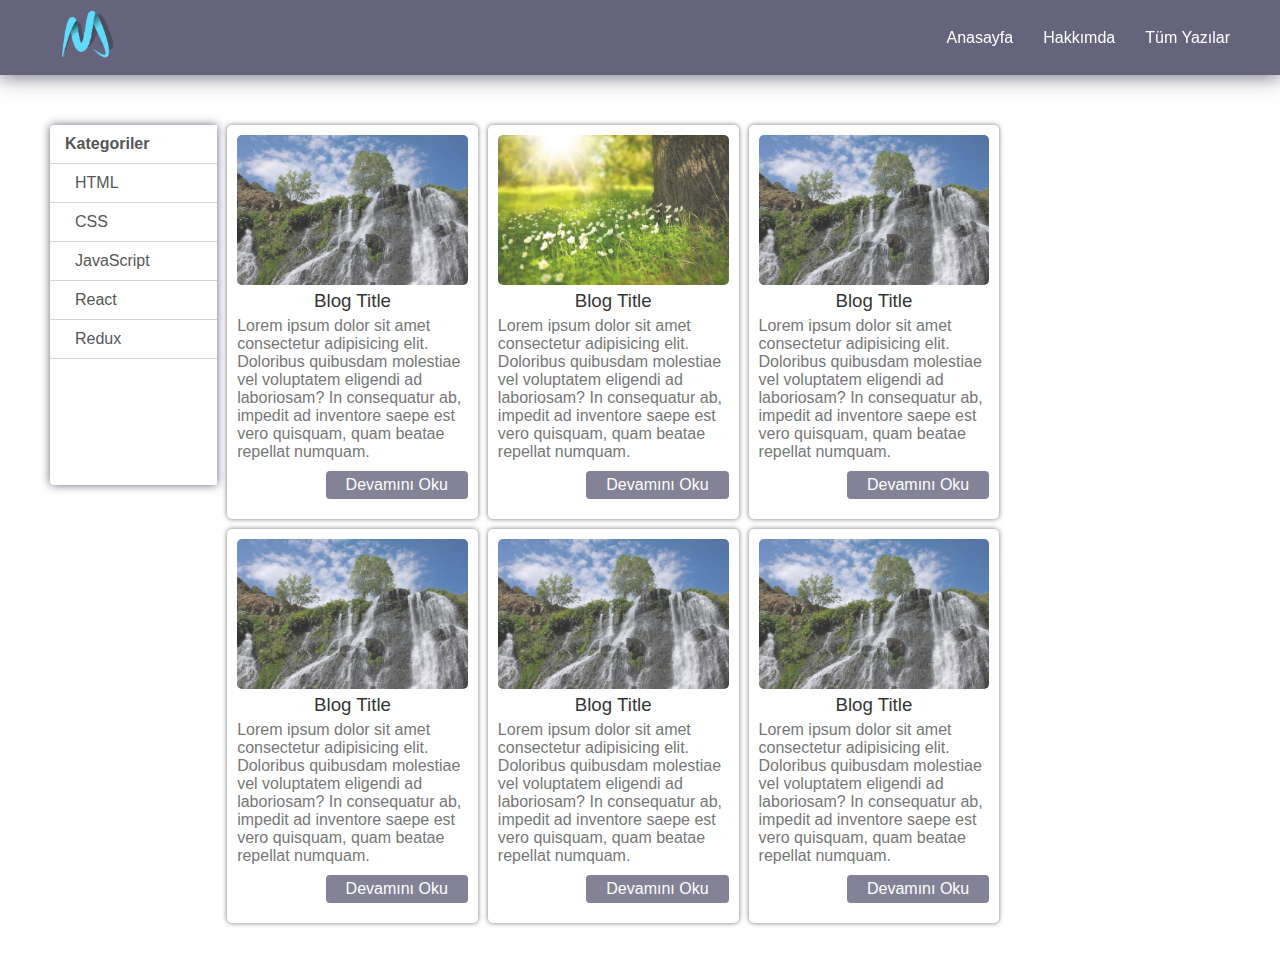
<file: index.html>
<!DOCTYPE html>
<html lang="en">
  <head>
    <meta charset="UTF-8" />
    <meta http-equiv="X-UA-Compatible" content="IE=edge" />
    <meta name="viewport" content="width=device-width, initial-scale=1.0" />
    <title>Blog Project</title>
    <link
      rel="stylesheet"
      href="https://cdnjs.cloudflare.com/ajax/libs/font-awesome/6.2.1/css/all.min.css"
      integrity="sha512-MV7K8+y+gLIBoVD59lQIYicR65iaqukzvf/nwasF0nqhPay5w/9lJmVM2hMDcnK1OnMGCdVK+iQrJ7lzPJQd1w=="
      crossorigin="anonymous"
      referrerpolicy="no-referrer" />
    <link rel="stylesheet" href="./css/header.css" />
    <link rel="stylesheet" href="./css/main.css" />
  </head>
  <body>
    <!-- HEADER START -->
    <header>
      <div id="hamburgerMenuBtn" class="menuIconContainer">
        <span>
          <i class="fa-solid fa-bars"></i>
        </span>
      </div>
      <div class="logoContainer">
        <img src="./assets/images/logo.png" alt="" />
      </div>
      <nav id="navBar">
        <ul>
          <li>
            <a href="./index.html">Anasayfa</a>
          </li>
          <li>
            <a href="./html/about.html">Hakkımda</a>
          </li>
          <li>
            <a href="#">Tüm Yazılar</a>
          </li>
        </ul>
      </nav>
    </header>
    <!-- HEADER END -->
    <!-- MAIN START -->
    <main class="mainContainer">
      <!-- CATEGORIES START -->
      <section class="leftSide">
        <div class="categoriesTitleContainer">
          <p>Kategoriler</p>
        </div>
        <ul class="categoriesList">
          <li><a href="#">HTML</a></li>
          <li><a href="#">CSS</a></li>
          <li><a href="#">JavaScript</a></li>
          <li><a href="#">React</a></li>
          <li><a href="#">Redux</a></li>
        </ul>
      </section>
      <!-- CATEGORIES END -->
      <!-- CONTENT START -->
      <section class="rightSide">
        <!-- BLOG CARD START -->
        <div class="cardContainer">
          <div class="cardImageContainer">
            <img src="./assets/images/blog1.jpeg" alt="" />
          </div>
          <h3 class="blogTitle">Blog Title</h3>
          <p class="blogSummary">
            Lorem ipsum dolor sit amet consectetur adipisicing elit. Doloribus
            quibusdam molestiae vel voluptatem eligendi ad laboriosam? In
            consequatur ab, impedit ad inventore saepe est vero quisquam, quam
            beatae repellat numquam.
          </p>
          <div class="card-btn-container">
            <a href="./html/blogDetail.html" class="card-btn">Devamını Oku</a>
          </div>
        </div>
        <!-- BLOG CARD END -->
        <div class="cardContainer">
            <div class="cardImageContainer">
              <img src="./assets/images/blog2.jpeg" alt="" />
            </div>
            <h3 class="blogTitle">Blog Title</h3>
            <p class="blogSummary">
              Lorem ipsum dolor sit amet consectetur adipisicing elit. Doloribus
              quibusdam molestiae vel voluptatem eligendi ad laboriosam? In
              consequatur ab, impedit ad inventore saepe est vero quisquam, quam
              beatae repellat numquam.
            </p>
            <div class="card-btn-container">
              <a href="./html/blogDetail.html" class="card-btn">Devamını Oku</a>
            </div>
          </div>
          <div class="cardContainer">
            <div class="cardImageContainer">
              <img src="./assets/images/blog1.jpeg" alt="" />
            </div>
            <h3 class="blogTitle">Blog Title</h3>
            <p class="blogSummary">
              Lorem ipsum dolor sit amet consectetur adipisicing elit. Doloribus
              quibusdam molestiae vel voluptatem eligendi ad laboriosam? In
              consequatur ab, impedit ad inventore saepe est vero quisquam, quam
              beatae repellat numquam.
            </p>
            <div class="card-btn-container">
              <a href="./html/blogDetail.html" class="card-btn">Devamını Oku</a>
            </div>
          </div>
          <div class="cardContainer">
            <div class="cardImageContainer">
              <img src="./assets/images/blog1.jpeg" alt="" />
            </div>
            <h3 class="blogTitle">Blog Title</h3>
            <p class="blogSummary">
              Lorem ipsum dolor sit amet consectetur adipisicing elit. Doloribus
              quibusdam molestiae vel voluptatem eligendi ad laboriosam? In
              consequatur ab, impedit ad inventore saepe est vero quisquam, quam
              beatae repellat numquam.
            </p>
            <div class="card-btn-container">
              <a href="./html/blogDetail.html" class="card-btn">Devamını Oku</a>
            </div>
          </div>
          <div class="cardContainer">
            <div class="cardImageContainer">
              <img src="./assets/images/blog1.jpeg" alt="" />
            </div>
            <h3 class="blogTitle">Blog Title</h3>
            <p class="blogSummary">
              Lorem ipsum dolor sit amet consectetur adipisicing elit. Doloribus
              quibusdam molestiae vel voluptatem eligendi ad laboriosam? In
              consequatur ab, impedit ad inventore saepe est vero quisquam, quam
              beatae repellat numquam.
            </p>
            <div class="card-btn-container">
              <a href="./html/blogDetail.html" class="card-btn">Devamını Oku</a>
            </div>
          </div>
          <div class="cardContainer">
            <div class="cardImageContainer">
              <img src="./assets/images/blog1.jpeg" alt="" />
            </div>
            <h3 class="blogTitle">Blog Title</h3>
            <p class="blogSummary">
              Lorem ipsum dolor sit amet consectetur adipisicing elit. Doloribus
              quibusdam molestiae vel voluptatem eligendi ad laboriosam? In
              consequatur ab, impedit ad inventore saepe est vero quisquam, quam
              beatae repellat numquam.
            </p>
            <div class="card-btn-container">
              <a href="./html/blogDetail.html" class="card-btn">Devamını Oku</a>
            </div>
          </div>
      </section>
      <!-- CONTENT END -->
    </main>
    <!-- MAIN END -->

    <script src="./js/header.js"></script>
  </body>
</html>
</file>
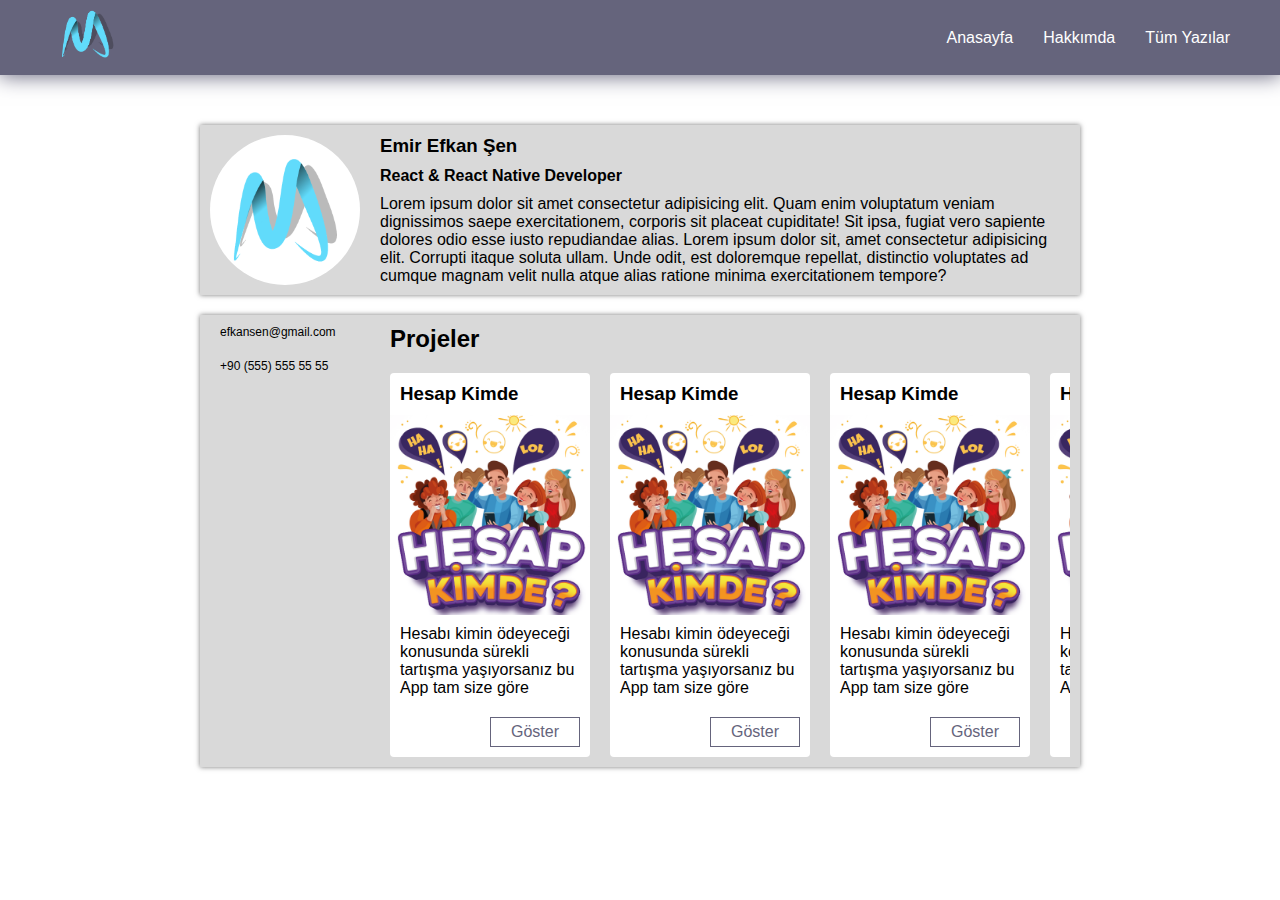
<file: html/about.html>
<!DOCTYPE html>
<html lang="en">
  <head>
    <meta charset="UTF-8" />
    <meta http-equiv="X-UA-Compatible" content="IE=edge" />
    <meta name="viewport" content="width=device-width, initial-scale=1.0" />
    <title>Document</title>
    <link
      rel="stylesheet"
      href="https://cdnjs.cloudflare.com/ajax/libs/font-awesome/6.2.1/css/all.min.css"
      integrity="sha512-MV7K8+y+gLIBoVD59lQIYicR65iaqukzvf/nwasF0nqhPay5w/9lJmVM2hMDcnK1OnMGCdVK+iQrJ7lzPJQd1w=="
      crossorigin="anonymous"
      referrerpolicy="no-referrer" />
    <link rel="stylesheet" href="../css/header.css" />
    <link rel="stylesheet" href="../css/about.css" />
  </head>
  <body>
    <!-- HEADER START -->
    <header>
      <div id="hamburgerMenuBtn" class="menuIconContainer">
        <span>
          <i class="fa-solid fa-bars"></i>
        </span>
      </div>
      <div class="logoContainer">
        <img src="../assets/images/logo.png" alt="" />
      </div>
      <nav id="navBar">
        <ul>
          <li>
            <a href="../index.html">Anasayfa</a>
          </li>
          <li>
            <a href="./about.html">Hakkımda</a>
          </li>
          <li>
            <a href="#">Tüm Yazılar</a>
          </li>
        </ul>
      </nav>
    </header>
    <!-- HEADER END -->
    <main class="aboutMainContainer">
      <div class="aboutDescriptionContainer">
        <div class="aboutDescriptionImg">
          <img src="../assets/images/logo.png" alt="" />
        </div>
        <div class="aboutDescriptionContentContainer">
          <h3>Emir Efkan Şen</h3>
          <h4 class="marginTop20">React & React Native Developer</h4>
          <p class="marginTop20">
            Lorem ipsum dolor sit amet consectetur adipisicing elit. Quam enim
            voluptatum veniam dignissimos saepe exercitationem, corporis sit
            placeat cupiditate! Sit ipsa, fugiat vero sapiente dolores odio esse
            iusto repudiandae alias. Lorem ipsum dolor sit, amet consectetur
            adipisicing elit. Corrupti itaque soluta ullam. Unde odit, est
            doloremque repellat, distinctio voluptates ad cumque magnam velit
            nulla atque alias ratione minima exercitationem tempore?
          </p>
        </div>
      </div>
      <div class="aboutInfosContainer">
        <div class="aboutInfosLeftContainer">
          <div>
            <a
              href="mailto:efkansen@gmail.com"
              class="aboutInfosLeftItemContainer">
              <i class="fa-solid fa-envelopes-bulk"></i>
              <span>efkansen@gmail.com</span>
            </a>
          </div>
          <div>
            <a href="tel:+905555555555" class="aboutInfosLeftItemContainer">
              <i class="fa-solid fa-phone"></i>
              <span>+90 (555) 555 55 55</span>
            </a>
          </div>
        </div>
        <div class="aboutInfosRightContainer">
          <h2>Projeler</h2>
          <!-- project cards container start -->
          <div class="projectCardsMainContainer">
            <!-- project card skeleton start -->
            <div class="simpleProjectCardContainer">
              <h3 class="simpleProjectCardTitle">Hesap Kimde</h3>
              <div class="simpleProjectCardImgContainer">
                <img src="../assets/images/hesapKimde.png" alt="" />
              </div>
              <p class="simpleProjectCardDescription">
                Hesabı kimin ödeyeceği konusunda sürekli tartışma yaşıyorsanız
                bu App tam size göre
              </p>
              <div class="simpleProjectCardLinkContainer">
                <a
                  target="_blank"
                  class="simpleProjectCardLink"
                  href="https://play.google.com/store/apps/details?id=com.hesapkimde"
                  >Göster</a
                >
              </div>
            </div>
            <!-- project card skeleton end -->
            <!-- project card skeleton start -->
            <div class="simpleProjectCardContainer">
              <h3 class="simpleProjectCardTitle">Hesap Kimde</h3>
              <div class="simpleProjectCardImgContainer">
                <img src="../assets/images/hesapKimde.png" alt="" />
              </div>
              <p class="simpleProjectCardDescription">
                Hesabı kimin ödeyeceği konusunda sürekli tartışma yaşıyorsanız
                bu App tam size göre
              </p>
              <div class="simpleProjectCardLinkContainer">
                <a
                  target="_blank"
                  class="simpleProjectCardLink"
                  href="https://play.google.com/store/apps/details?id=com.hesapkimde"
                  >Göster</a
                >
              </div>
            </div>
            <!-- project card skeleton end -->
            <!-- project card skeleton start -->
            <div class="simpleProjectCardContainer">
              <h3 class="simpleProjectCardTitle">Hesap Kimde</h3>
              <div class="simpleProjectCardImgContainer">
                <img src="../assets/images/hesapKimde.png" alt="" />
              </div>
              <p class="simpleProjectCardDescription">
                Hesabı kimin ödeyeceği konusunda sürekli tartışma yaşıyorsanız
                bu App tam size göre
              </p>
              <div class="simpleProjectCardLinkContainer">
                <a
                  target="_blank"
                  class="simpleProjectCardLink"
                  href="https://play.google.com/store/apps/details?id=com.hesapkimde"
                  >Göster</a
                >
              </div>
            </div>
            <!-- project card skeleton end -->
            <!-- project card skeleton start -->
            <div class="simpleProjectCardContainer">
              <h3 class="simpleProjectCardTitle">Hesap Kimde</h3>
              <div class="simpleProjectCardImgContainer">
                <img src="../assets/images/hesapKimde.png" alt="" />
              </div>
              <p class="simpleProjectCardDescription">
                Hesabı kimin ödeyeceği konusunda sürekli tartışma yaşıyorsanız
                bu App tam size göre
              </p>
              <div class="simpleProjectCardLinkContainer">
                <a
                  target="_blank"
                  class="simpleProjectCardLink"
                  href="https://play.google.com/store/apps/details?id=com.hesapkimde"
                  >Göster</a
                >
              </div>
            </div>
            <!-- project card skeleton end -->
            <!-- project card skeleton start -->
            <div class="simpleProjectCardContainer">
              <h3 class="simpleProjectCardTitle">Hesap Kimde</h3>
              <div class="simpleProjectCardImgContainer">
                <img src="../assets/images/hesapKimde.png" alt="" />
              </div>
              <p class="simpleProjectCardDescription">
                Hesabı kimin ödeyeceği konusunda sürekli tartışma yaşıyorsanız
                bu App tam size göre
              </p>
              <div class="simpleProjectCardLinkContainer">
                <a
                  target="_blank"
                  class="simpleProjectCardLink"
                  href="https://play.google.com/store/apps/details?id=com.hesapkimde"
                  >Göster</a
                >
              </div>
            </div>
            <!-- project card skeleton end -->
            <!-- project card skeleton start -->
            <div class="simpleProjectCardContainer">
              <h3 class="simpleProjectCardTitle">Hesap Kimde</h3>
              <div class="simpleProjectCardImgContainer">
                <img src="../assets/images/hesapKimde.png" alt="" />
              </div>
              <p class="simpleProjectCardDescription">
                Hesabı kimin ödeyeceği konusunda sürekli tartışma yaşıyorsanız
                bu App tam size göre
              </p>
              <div class="simpleProjectCardLinkContainer">
                <a
                  target="_blank"
                  class="simpleProjectCardLink"
                  href="https://play.google.com/store/apps/details?id=com.hesapkimde"
                  >Göster</a
                >
              </div>
            </div>
            <!-- project card skeleton end -->
          </div>
          <!-- project cards container end -->
        </div>
      </div>
    </main>

    <script src="../js/header.js"></script>
  </body>
</html>
</file>
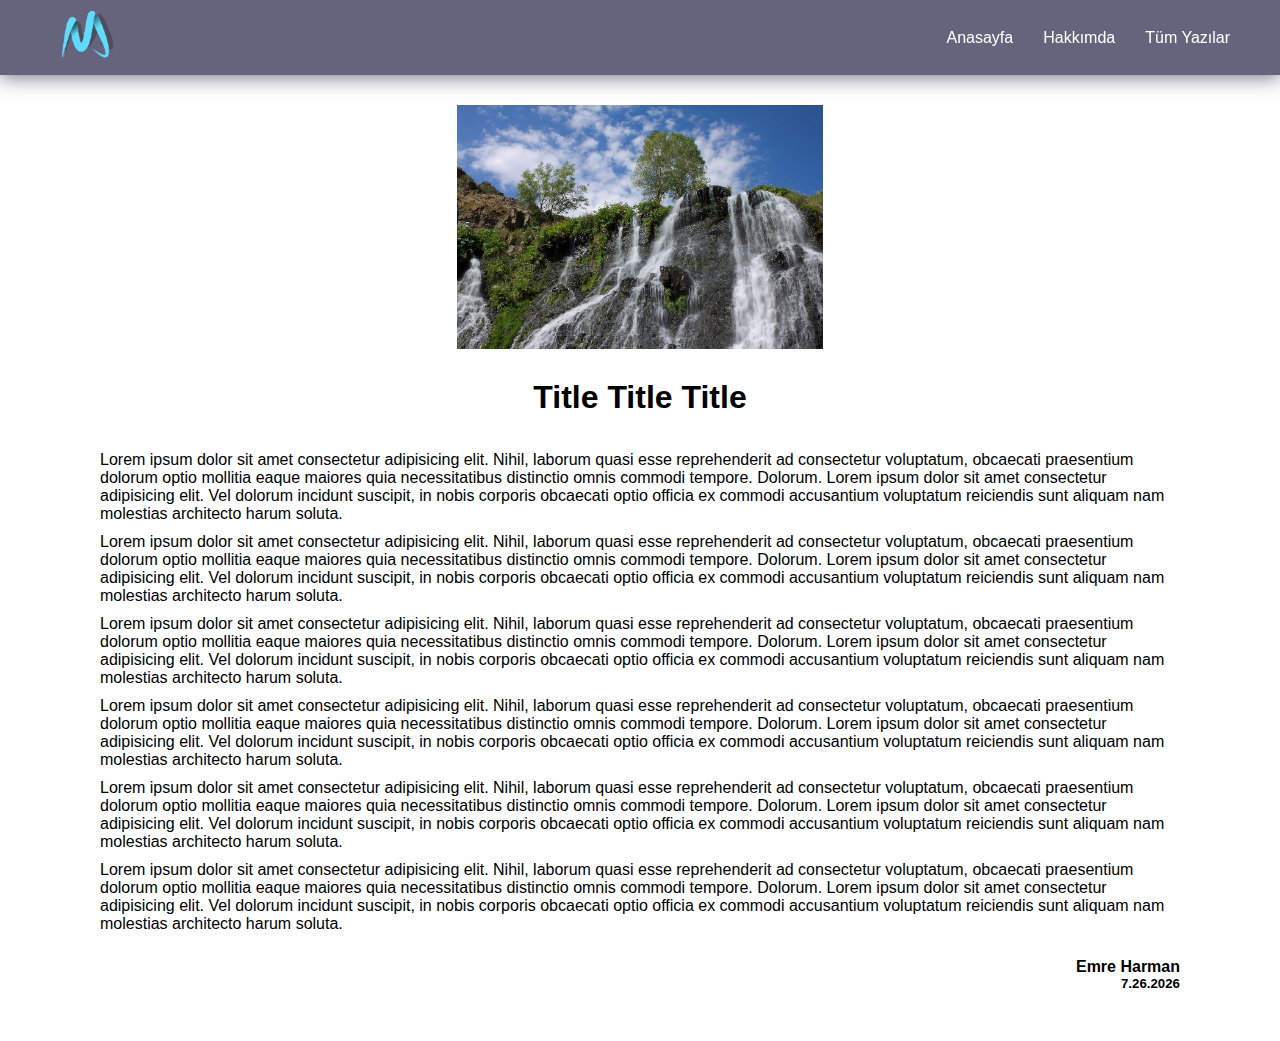
<file: html/blogDetail.html>
<!DOCTYPE html>
<html lang="en">
  <head>
    <meta charset="UTF-8" />
    <meta http-equiv="X-UA-Compatible" content="IE=edge" />
    <meta name="viewport" content="width=device-width, initial-scale=1.0" />
    <title>Document</title>
    <link
      rel="stylesheet"
      href="https://cdnjs.cloudflare.com/ajax/libs/font-awesome/6.2.1/css/all.min.css"
      integrity="sha512-MV7K8+y+gLIBoVD59lQIYicR65iaqukzvf/nwasF0nqhPay5w/9lJmVM2hMDcnK1OnMGCdVK+iQrJ7lzPJQd1w=="
      crossorigin="anonymous"
      referrerpolicy="no-referrer" />
    <link rel="stylesheet" href="../css/header.css" />
    <link rel="stylesheet" href="../css/blogDetail.css" />
  </head>
  <body>
    <!-- HEADER START -->
    <header>
      <div id="hamburgerMenuBtn" class="menuIconContainer">
        <span>
          <i class="fa-solid fa-bars"></i>
        </span>
      </div>
      <div class="logoContainer">
        <img src="../assets/images/logo.png" alt="" />
      </div>
      <nav id="navBar">
        <ul>
          <li>
            <a href="../index.html">Anasayfa</a>
          </li>
          <li>
            <a href="./about.html">Hakkımda</a>
          </li>
          <li>
            <a href="#">Tüm Yazılar</a>
          </li>
        </ul>
      </nav>
    </header>
    <!-- HEADER END -->
    <main class="blogDetailMainContainer">
      <div class="blogDetailImgContainer">
        <img src="../assets/images/blog1.jpeg" alt="" />
      </div>
      <h1 class="blogDetailTitle">Title Title Title</h1>
      <div class="blogContentContainer">
        <p>
          Lorem ipsum dolor sit amet consectetur adipisicing elit. Nihil,
          laborum quasi esse reprehenderit ad consectetur voluptatum, obcaecati
          praesentium dolorum optio mollitia eaque maiores quia necessitatibus
          distinctio omnis commodi tempore. Dolorum. Lorem ipsum dolor sit amet
          consectetur adipisicing elit. Vel dolorum incidunt suscipit, in nobis
          corporis obcaecati optio officia ex commodi accusantium voluptatum
          reiciendis sunt aliquam nam molestias architecto harum soluta.
        </p>
        <p>
          Lorem ipsum dolor sit amet consectetur adipisicing elit. Nihil,
          laborum quasi esse reprehenderit ad consectetur voluptatum, obcaecati
          praesentium dolorum optio mollitia eaque maiores quia necessitatibus
          distinctio omnis commodi tempore. Dolorum. Lorem ipsum dolor sit amet
          consectetur adipisicing elit. Vel dolorum incidunt suscipit, in nobis
          corporis obcaecati optio officia ex commodi accusantium voluptatum
          reiciendis sunt aliquam nam molestias architecto harum soluta.
        </p>
        <p>
          Lorem ipsum dolor sit amet consectetur adipisicing elit. Nihil,
          laborum quasi esse reprehenderit ad consectetur voluptatum, obcaecati
          praesentium dolorum optio mollitia eaque maiores quia necessitatibus
          distinctio omnis commodi tempore. Dolorum. Lorem ipsum dolor sit amet
          consectetur adipisicing elit. Vel dolorum incidunt suscipit, in nobis
          corporis obcaecati optio officia ex commodi accusantium voluptatum
          reiciendis sunt aliquam nam molestias architecto harum soluta.
        </p>
        <p>
          Lorem ipsum dolor sit amet consectetur adipisicing elit. Nihil,
          laborum quasi esse reprehenderit ad consectetur voluptatum, obcaecati
          praesentium dolorum optio mollitia eaque maiores quia necessitatibus
          distinctio omnis commodi tempore. Dolorum. Lorem ipsum dolor sit amet
          consectetur adipisicing elit. Vel dolorum incidunt suscipit, in nobis
          corporis obcaecati optio officia ex commodi accusantium voluptatum
          reiciendis sunt aliquam nam molestias architecto harum soluta.
        </p>
        <p>
          Lorem ipsum dolor sit amet consectetur adipisicing elit. Nihil,
          laborum quasi esse reprehenderit ad consectetur voluptatum, obcaecati
          praesentium dolorum optio mollitia eaque maiores quia necessitatibus
          distinctio omnis commodi tempore. Dolorum. Lorem ipsum dolor sit amet
          consectetur adipisicing elit. Vel dolorum incidunt suscipit, in nobis
          corporis obcaecati optio officia ex commodi accusantium voluptatum
          reiciendis sunt aliquam nam molestias architecto harum soluta.
        </p>
        <p>
          Lorem ipsum dolor sit amet consectetur adipisicing elit. Nihil,
          laborum quasi esse reprehenderit ad consectetur voluptatum, obcaecati
          praesentium dolorum optio mollitia eaque maiores quia necessitatibus
          distinctio omnis commodi tempore. Dolorum. Lorem ipsum dolor sit amet
          consectetur adipisicing elit. Vel dolorum incidunt suscipit, in nobis
          corporis obcaecati optio officia ex commodi accusantium voluptatum
          reiciendis sunt aliquam nam molestias architecto harum soluta.
        </p>
        <div class="authorInfoContainer">
            <h4>Emre Harman</h4>
            <h5 id="blogDate">16.12.2022</h5>
        </div>
      </div>
    </main>

    <script src="../js/header.js"></script>
    <script src="../js/general.js"></script>
  </body>
</html>
</file>
<file: css/main.css>
.mainContainer{
    padding: 50px;
    width: 100%;
    min-height: calc(100vh - 75px);
    display: flex;
    gap: 10px;
}
/* width */
::-webkit-scrollbar {
    width: 2px;
  }
  
  /* Track */
  ::-webkit-scrollbar-track {
    background: #f1f1f1; 
  }
   
  /* Handle */
  ::-webkit-scrollbar-thumb {
    background: #888; 
  }
  
  /* Handle on hover */
  ::-webkit-scrollbar-thumb:hover {
    background: #555; 
  }
.leftSide{
    flex: 1;
    max-height: 40vh;
    border-bottom-left-radius: 4px;
    border-top-left-radius: 4px;
    box-shadow: 0px 0px 10px 0px #65647C;
    overflow-y: scroll;
}
.categoriesTitleContainer{
    padding: 10px 15px;
    font-weight: 600;
    border-bottom: 1px solid #d5d5d5;
    color: #565656;
}
.categoriesList li{
    padding: 10px 25px;
    border-bottom: 1px solid #d5d5d5;
    color: #565656;
    transition: all 0.2s linear;
}
.categoriesList li a{
    color: #565656;
    text-decoration: none;
    transition: all 0.2s linear;
}
.categoriesList li:hover{
    background-color: #565656;
    color: #d5d5d5;
}
.categoriesList li a:hover{
    color: #d5d5d5;
}




.rightSide{
    flex: 3;
    display: flex;
    flex-wrap: wrap;
    gap: 10px;
}

.cardContainer{
    width: 45%;
    padding: 10px;
    min-height: 300px;
    border-radius: 5px;
    box-shadow: 0px 0px 5px 0px #565656;
    opacity: 0.8;
    transition: all 0.2s linear;
    cursor: pointer;
}
.cardContainer:hover{
    opacity: 1;
}
.cardImageContainer{
    width: 100%;
    height: 150px;
}

.cardImageContainer img{
    width: 100%;
    height: 100%;
    border-radius: 5px;
}



.blogTitle{
    text-align: center;
    padding: 5px;
    font-weight: 500;
}
.blogSummary{
    color: #555;
}

.card-btn-container{
    display: flex;
    justify-content: flex-end;
    margin: 10px 0px;
}
.card-btn{
    text-decoration: none;
    border: none;
    padding: 5px 20px;
    background-color: #65647C;
    cursor: pointer;
    color: #fff;
    border-radius: 4px;
    transition: all 0.2s linear;
}
.card-btn:hover{
    box-shadow: 0px 0px 5px 0px #565656;
}

/* Break Points */

@media screen and (min-width: 1100px) {
    .rightSide{
        flex: 6;
    }
    .cardContainer{
        width: 25%;
    }
}

@media screen and (max-width: 800px) {
    .rightSide{
        flex: 2;
    }
    .cardContainer{
        width: 100%;
    }
}

@media screen and (max-width: 500px) {
    .mainContainer{
        flex-direction: column;
    }
}
</file>
<file: css/about.css>
.aboutMainContainer {
  width: 100%;
  min-height: calc(100vh - 75px);
  padding: 50px;
}

.aboutDescriptionContainer {
  display: flex;
  align-items: center;
  gap: 20px;
  padding: 10px;
  background-color: rgb(217, 217, 217);
  box-shadow: 0px 0px 5px 0px rgb(119, 119, 119);
}
.aboutDescriptionImg {
  display: flex;
}
.aboutDescriptionImg img {
  width: 150px;
  height: 150px;
  background-color: #fff;
  border-radius: 100%;
}

.marginTop20 {
  margin-top: 10px;
}

.aboutInfosContainer {
  margin: 20px 0px;
  display: flex;
  gap: 20px;
  background-color: rgb(217, 217, 217);
  box-shadow: 0px 0px 5px 0px rgb(119, 119, 119);
}

.aboutInfosLeftContainer {
  width: 160px;
  min-height: 300px;
}

.aboutInfosRightContainer {
  width: calc(100% - 180px);
  padding: 10px;
  display: flex;
  flex-direction: column;
  gap: 20px;
}
.aboutInfosLeftItemContainer {
  display: flex;
  gap: 5px;
  padding: 10px 15px;
  align-items: center;
  text-decoration: none;
  color: #000;
}
.aboutInfosLeftItemContainer span {
  font-size: 12px;
}

.projectCardsMainContainer {
  width: 100%;
  display: flex;
  gap: 20px;
  overflow-x: scroll;
}
.simpleProjectCardContainer {
  width: 200px;
  background-color: #fff;
  border-radius: 4px;
}

.simpleProjectCardImgContainer {
  width: 200px;
  height: 200px;
}
.simpleProjectCardImgContainer img {
  width: 100%;
}
.simpleProjectCardTitle {
  padding: 10px;
}

.simpleProjectCardDescription {
  padding: 10px;
}

.simpleProjectCardLinkContainer {
  padding: 10px;
  display: flex;
  justify-content: flex-end;
}
.simpleProjectCardLinkContainer a {
  text-decoration: none;
  border: 1px solid #65647c;
  padding: 5px 20px;
  color: #65647c;
  transition: all 0.2s linear;
}
.simpleProjectCardLinkContainer a:hover {
  background-color: #65647c;
  color: #fff;
}

/* RESPONSIVE */

@media screen and (min-width: 1200px) {
  .aboutMainContainer {
    padding: 50px 200px;
  }
}
@media screen and (max-width: 500px) {
  .aboutDescriptionContainer {
    flex-direction: column;
  }
  .aboutDescriptionContainer h3,
  .aboutDescriptionContainer h4 {
    text-align: center;
  }
  .aboutInfosContainer{
    flex-direction: column-reverse;
  }
  .aboutInfosRightContainer{
    width: 100%;
  }
  .aboutInfosLeftContainer{
    width: 100%;
    min-height: 0px;
  }
}
</file>
<file: css/blogDetail.css>
.blogDetailMainContainer{
    width: 100%;
    min-height: calc(100vh - 75px);
}
.blogDetailImgContainer{
    width: 100%;
    display: flex;
    justify-content: center;
    padding: 30px;
}

.blogDetailImgContainer img{
    width: 50%;
    
}
.blogDetailTitle{
    text-align: center;
}

.blogContentContainer{
    padding: 30px 100px;
}
.blogContentContainer p{
    padding: 5px 0px;
}
.authorInfoContainer{
    display: flex;
    flex-direction: column;
    align-items: flex-end;
    margin: 20px 0px;
}

/* Break Points */
@media screen and (min-width:1100px) {
    .blogDetailImgContainer img{
        width: 30%;
    }
}

@media screen and (max-width:500px) {
    .blogDetailImgContainer{
        padding: 15px;
    }
    .blogDetailImgContainer img{
        width: 100%;
    }
}
</file>
<file: css/header.css>
/* RESET CSS */
*{
    margin: 0;
    padding: 0;
    box-sizing: border-box;
    font-family: sans-serif;
}
header{
    position: sticky;
    top: 0;
    width: 100%;
    min-height: 75px;
    background-color: #65647C;
    margin: 0;
    display: flex;
    justify-content: space-between;
    align-items: center;
    padding: 0px 50px;
    box-shadow: 0px 0px 20px 1px #65647C;
    z-index: 1;
}
.logoContainer{
    width: 75px;
    height: 75px;
}
.logoContainer img{
    width: 100%;
}

ul {
    list-style: none;
}

nav a{
    color: #fff;
    text-decoration: none;
}

nav ul{
    display: flex;
    gap: 30px;
}
.menuIconContainer{
    position: absolute;
    width: 75px;
    height: 75px;
    top: 0;
    right: 0;
    display: none
}
.menuIconContainer span{
    color: #fff;
    font-size: 1.5rem;
}
/* RESPONSIVE */
@media screen and (max-width: 600px) {
    .menuIconContainer{
        display: flex;
        justify-content: center;
        align-items: center;
    }
    header{
        flex-direction: column;
        align-items: flex-start;
        padding: 0px 30px;
    }
    nav{
        width: 100%;
        display: none;
    }
    nav ul{
        width: 100%;
        flex-direction: column;
        align-items: center;
    }
    nav ul:last-child{
        padding-bottom: 30px;
    }

}
</file>
